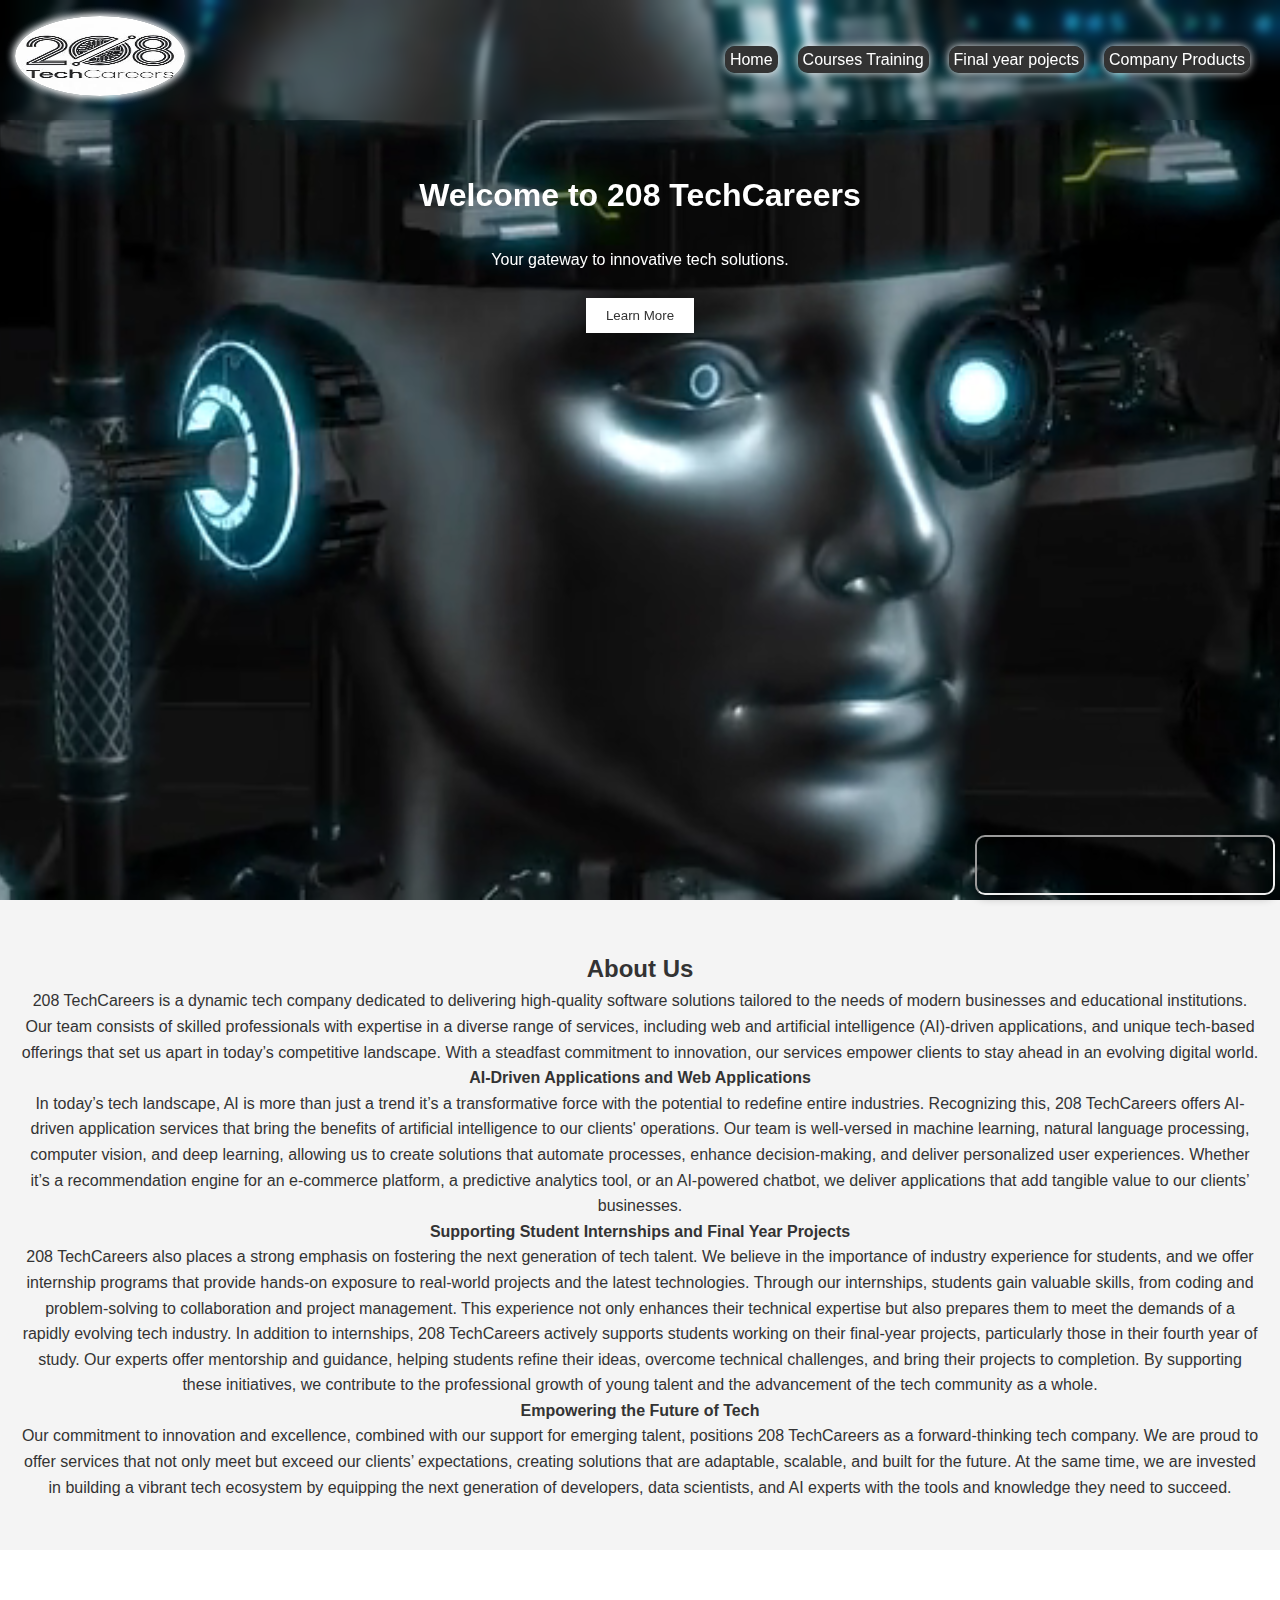
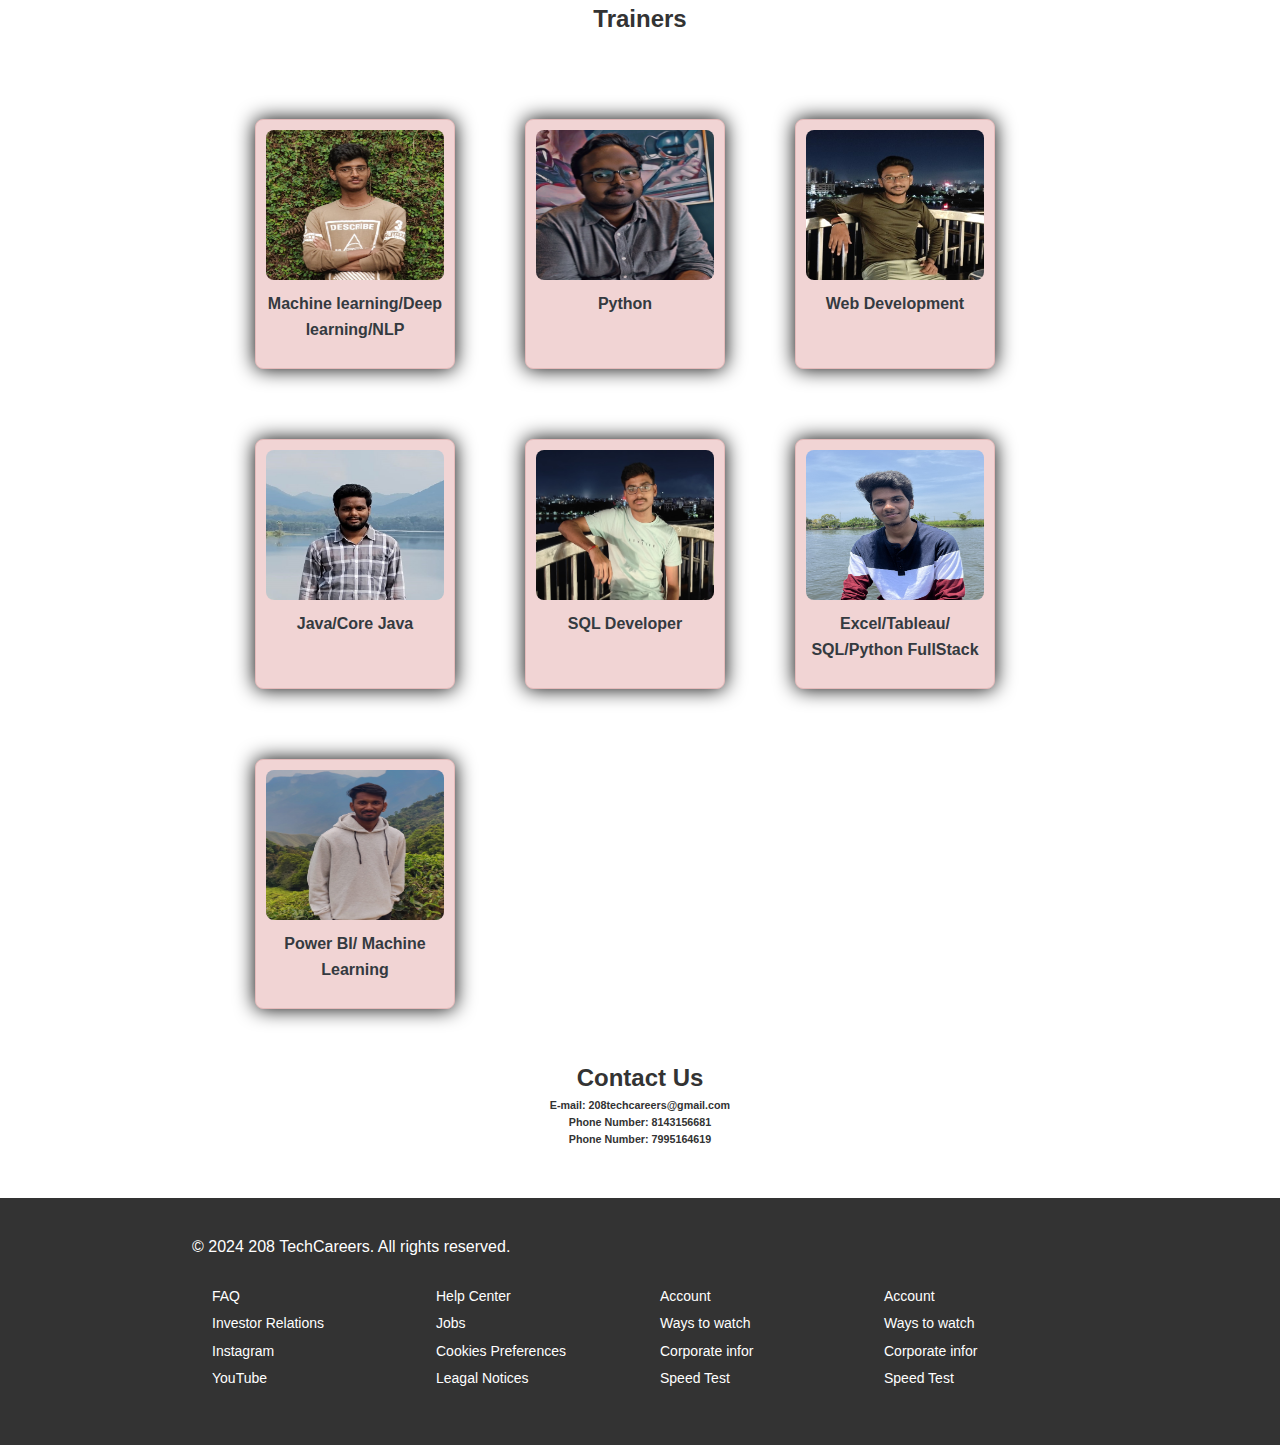
<file: index.html>
<!DOCTYPE html>
<html lang="en">
<head>
  <meta charset="UTF-8">
  <meta name="viewport" content="width=device-width, initial-scale=1.0">
  <title>208 TechCareers</title>
  <link rel="stylesheet" href="style.css">
</head>

<body>
    <div class="body-move">
  <!-- Header Section -->
 


  <section id="home" class="main-banner">
  <header>
    <div class="logo"><img src="logo1.jpeg" alt=""></div>
    <nav>
      <ul>
        <li><a href="#">Home</a></li>
        <li><a href="course.html">Courses Training</a></li>
        <li><a href="final_year_projects.html">Final year pojects</a></li>
        <li><a href="product.html">Company Products</a></li>
      </ul>
    </nav>
  </header>
  <div class="video-background">
    <video autoplay muted loop playsinline>
        <source src="video.mp4" type="video/mp4">
       
      </video>
      </div>
  <!-- Main Section -->
  

    <h1>Welcome to 208 TechCareers</h1><br>
    <p>Your gateway to innovative tech solutions.</p><br>
    <a href="#about"><button>Learn More</button></a><br>

  
  </section>

  <iframe
  allow="microphone;"
  class="chatbot"
  width="300"
  height="60"
  src="https://console.dialogflow.com/api-client/demo/embedded/32bc1799-57f5-4ee3-a0a9-f9d465d432f5">
</iframe>


  <!-- About Section -->
  <section id="about" class="about">
    <h2>About Us</h2>
    <p>208 TechCareers is a dynamic tech company dedicated to delivering high-quality software solutions tailored to the needs of modern businesses and educational institutions. Our team consists of skilled professionals with expertise in a diverse range of services, including web and artificial intelligence (AI)-driven applications, and unique tech-based offerings that set us apart in today’s competitive landscape. With a steadfast commitment to innovation, our services empower clients to stay ahead in an evolving digital world.
</p>
      <h4>AI-Driven Applications and Web Applications</h4>
      <p>In today’s tech landscape, AI is more than just a trend it’s a transformative force with the potential to redefine entire industries. Recognizing this, 208 TechCareers offers AI-driven application services that bring the benefits of artificial intelligence to our clients' operations. Our team is well-versed in machine learning, natural language processing, computer vision, and deep learning, allowing us to create solutions that automate processes, enhance decision-making, and deliver personalized user experiences. Whether it’s a recommendation engine for an e-commerce platform, a predictive analytics tool, or an AI-powered chatbot, we deliver applications that add tangible value to our clients’ businesses.
      </p>
      <h4>Supporting Student Internships and Final Year Projects</h4> 
      <p>208 TechCareers also places a strong emphasis on fostering the next generation of tech talent. We believe in the importance of industry experience for students, and we offer internship programs that provide hands-on exposure to real-world projects and the latest technologies. Through our internships, students gain valuable skills, from coding and problem-solving to collaboration and project management. This experience not only enhances their technical expertise but also prepares them to meet the demands of a rapidly evolving tech industry.
      
      In addition to internships, 208 TechCareers actively supports students working on their final-year projects, particularly those in their fourth year of study. Our experts offer mentorship and guidance, helping students refine their ideas, overcome technical challenges, and bring their projects to completion. By supporting these initiatives, we contribute to the professional growth of young talent and the advancement of the tech community as a whole.
      </p>
      <h4>Empowering the Future of Tech</h4>  
      <p>Our commitment to innovation and excellence, combined with our support for emerging talent, positions 208 TechCareers as a forward-thinking tech company. We are proud to offer services that not only meet but exceed our clients’ expectations, creating solutions that are adaptable, scalable, and built for the future. At the same time, we are invested in building a vibrant tech ecosystem by equipping the next generation of developers, data scientists, and AI experts with the tools and knowledge they need to succeed.</p>

      </section>

<!--Course-->


      <section class="courses" id="teach">
        <h2>Trainers</h2>
        

<div class="CertiBlock">
  <a href="#teach" ><div class="cert-card">
      <img src="teachers\sai.jpeg" height="10" width="10" alt="Certificate 1" class="cert-img">
      <div class="cert-info">
          <p class="cert-title">Machine learning/Deep learning/NLP<p>
          
      </div>
    </div></a>

  <a href="#teach">
    <div class="cert-card">
      <img src="teachers\athreya.jpg" height="10" width="10" alt="Certificate 1" class="cert-img">
      <div class="cert-info">
          <p class="cert-title">Python</p>
          
      </div>
  </div></a>

  <a href="#teach"><div class="cert-card">
      <img src="teachers\pradeep.jpg" height="10" width="10" alt="Certificate 1" class="cert-img">
      <div class="cert-info">
          <p class="cert-title">Web Development</p>
        
      </div>
  </div></a>

  <a href="#teach" ><div class="cert-card">
      <img src="teachers\ayyappa.jpg" height="10" width="10" alt="Certificate 1" class="cert-img">
      <div class="cert-info">
      <p class="cert-title">Java/Core Java</p>
        
      </div>
  </div></a>





  <a href="#teach" ><div class="cert-card">
      <img src="teachers\krishna.jpg" height="10" width="10" alt="Certificate 1" class="cert-img">
      <div class="cert-info">
          <p class="cert-title">SQL Developer</p>
       
      </div>
  </div></a>

  <a href="#teach" ><div class="cert-card">
    <img src="teachers\kerala_kuty1.jpg" height="10" width="10" alt="Certificate 1" class="cert-img">
    <div class="cert-info">
        <p class="cert-title">Excel/Tableau/<br>SQL/Python FullStack</p>
      
    </div>
</div></a>



  <a href="#teach"><div class="cert-card">
      <img src="teachers\kerala_kutty2.jpg" height="10" width="10" alt="Certificate 1" class="cert-img">
      <div class="cert-info">
          <p class="cert-title">Power BI/ Machine Learning</p>
        
      </div>
  </div></a>



</div>

      </section>




  <!-- Contact Section -->
  <section id="contact" class="contact">
    <h2>Contact Us</h2>
    <h6>E-mail: <a>208techcareers@gmail.com</a></h6>
    <h6>Phone Number: 8143156681</h6>
    <h6>Phone Number: 7995164619</h6>
  </section>
   

  <!-- Footer Section -->
  <div class="footer">
    <p>&copy; 2024 208 TechCareers. All rights reserved.</p>
    <div class="row">
      <div class="col">
        <a href="">FAQ</a>
        <a href="">Investor Relations</a>
        <a href="https://www.instagram.com/208_techcareers?igsh=YjI4am5zNnhwZXNw">Instagram</a>
        <a href="https://youtube.com/@208techcareers?si=LNWzzytGHl1d8f6V">YouTube</a>
      </div>
      <div class="col">
        <a href="#contact">Help Center</a>
        <a href="">Jobs</a>
        <a href="">Cookies Preferences</a>
        <a href="">Leagal Notices</a>
      </div>
      <div class="col">
        <a href="">Account</a>
        <a href="">Ways to watch</a>
        <a href="">Corporate infor</a>
        <a href="">Speed Test</a>
      </div>
      <div class="col">
        <a href="">Account</a>
        <a href="">Ways to watch</a>
        <a href="">Corporate infor</a>
        <a href="">Speed Test</a>
      </div>
    </div>
  </div>
</div>


</body>
</html>
</file>
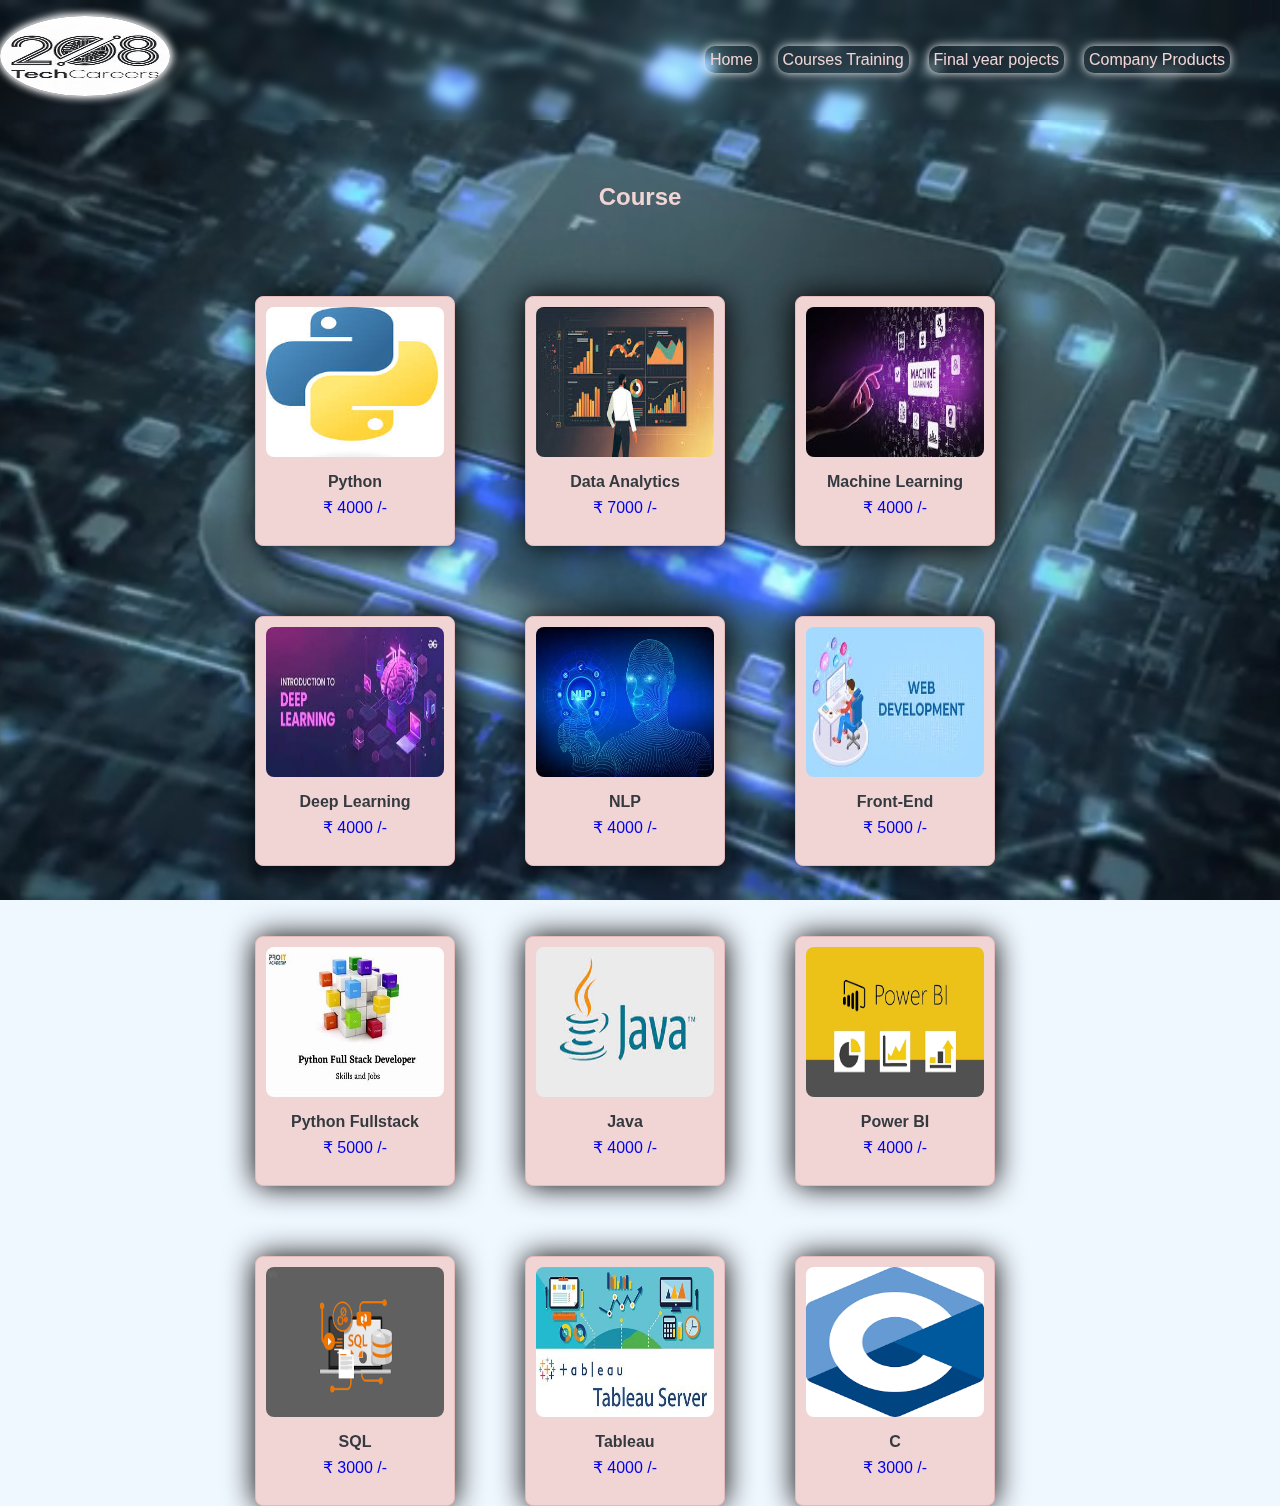
<file: course.html>
<!DOCTYPE html>
<html lang="en">
<head>
  <meta charset="UTF-8">
  <meta name="viewport" content="width=device-width, initial-scale=1.0">
  <title>208 TechCareers</title>
  <link rel="stylesheet" href="projects.css">
</head>

<body>
    <div class="body-move">
  <!-- Header Section -->
  
  <header>
    <div class="logo"><img src="logo1.jpeg" alt=""></div>
    <nav>
      <ul>
        <li><a href="index.html">Home</a></li>
        <li><a href="#">Courses Training</a></li>
        <li><a href="final_year_projects.html">Final year pojects</a></li>
        <li><a href="product.html">Company Products</a></li>
        
      </ul>
    </nav>
  </header>





  <section class="courses">
    <div class="video-background">
      <video autoplay muted loop playsinline>
          <source src="203987-923133879_tiny.mp4" type="video/mp4">
        </video>
      </div>
    
    <h2>Course</h2>
<div class="CertiBlock">
                      <a href="pdf\Python.pdf">
                        <div class="cert-card">
                          <img src="courses\Python.jpeg" height="10" width="10" alt="Certificate 1" class="cert-img">
                          <div class="cert-info">
                              <p class="cert-title">Python</p>
                              <p class="price">₹ 4000 /-</p>
                              
                          </div>
                      </div></a>





                      <a href="sub_category.html" ><div class="cert-card">
                        <img src="courses\data analytics.jpeg" height="10" width="10" alt="Certificate 1" class="cert-img">
                        <div class="cert-info">
                            <p class="cert-title">Data Analytics</p>
                            <p class="price">₹ 7000 /-</p>  
                         
                        </div>
                    </div></a>




                    <a href="pdf/ML.pdf" ><div class="cert-card">
                      <img src="courses\ml.jpeg" height="10" width="10" alt="Certificate 1" class="cert-img">
                      <div class="cert-info">
                      <p class="cert-title">Machine Learning</p>
                      <p class="price">₹ 4000 /-</p>
                        
                      </div>
                  </div></a>



                  <a href="pdf/dl.txt">
                    <div class="cert-card" >
                        <img src="courses\deep learning.jpeg" height="10" width="10" alt="Certificate 1" class="cert-img">
                        <div class="cert-info">
                            <p class="cert-title">Deep Learning</p>
                            <p class="price">₹ 4000 /-</p>
                           
                        </div>
                    </div></a>



                      <a href="pdf/nlp.pdf" ><div class="cert-card">
                          <img src="courses\nlp.jpeg" height="10" width="10" alt="Certificate 1" class="cert-img">
                          <div class="cert-info">
                              <p class="cert-title">NLP</p>
                              <p class="price">₹ 4000 /-</p>
                            
                          </div>
                      </div></a>

                     

                      <a href="pdf\front.pdf" ><div class="cert-card">
                          <img src="courses\web dev.jpeg" height="10" width="10" alt="Certificate 1" class="cert-img">
                          <div class="cert-info">
                              <p class="cert-title">Front-End</p>
                              <p class="price">₹ 5000 /-</p>
                            
                          </div>
                      </div></a>




                      <a href="pdf\Python Full Stack .pdf" ><div class="cert-card">
                          <img src="courses\pythonfull.jpeg" height="10" width="10" alt="Certificate 1" class="cert-img">
                          <div class="cert-info">
                              <p class="cert-title">Python Fullstack</p>
                              <p class="price">₹ 5000 /-</p>
                             
                          </div>
                      </div></a>



                      <a href="pdf\Java.pdf" ><div class="cert-card">
                        <img src="courses\java.jpeg" height="10" width="10" alt="Certificate 1" class="cert-img">
                        <div class="cert-info">
                            <p class="cert-title">Java</p>
                            <p class="price">₹ 4000 /-</p>  
                           
                        </div>
                    </div></a>




                    
    <a href="pdf\power bi.pdf"><div class="cert-card">
      <img src="courses\powerbi.png" height="10" width="10" alt="Certificate 1" class="cert-img">
      <div class="cert-info">
          <p class="cert-title">Power BI</p>
          <p class="price">₹ 4000 /-</p>
         
      </div>
  </div></a>



  <a href="pdf\sql.pdf" ><div class="cert-card">
      <img src="courses\sql.png" height="10" width="10" alt="Certificate 1" class="cert-img">
      <div class="cert-info">
          <p class="cert-title">SQL</p>
          <p class="price">₹ 3000 /-</p>
         
      </div>
  </div></a>




  <a href="pdf\tableau.pdf" ><div class="cert-card">
                      <img src="courses\tableau.jpeg" height="10" width="10" alt="Certificate 1" class="cert-img">
                      <div class="cert-info">
                          <p class="cert-title">Tableau</p>
                          <p class="price">₹ 4000 /-</p>
                         
                      </div>
  </div></a>





                      <a href="pdf/c.pdf" ><div class="cert-card">
                        <img src="courses\C.png" height="10" width="10" alt="Certificate 1" class="cert-img">
                        <div class="cert-info">
                            <p class="cert-title">C</p>
                            <p class="price">₹ 3000 /-</p>
                           
                        </div>
                    </div></a>


                  

    </div>
    

    </section>
    
</body>
</html>
</file>
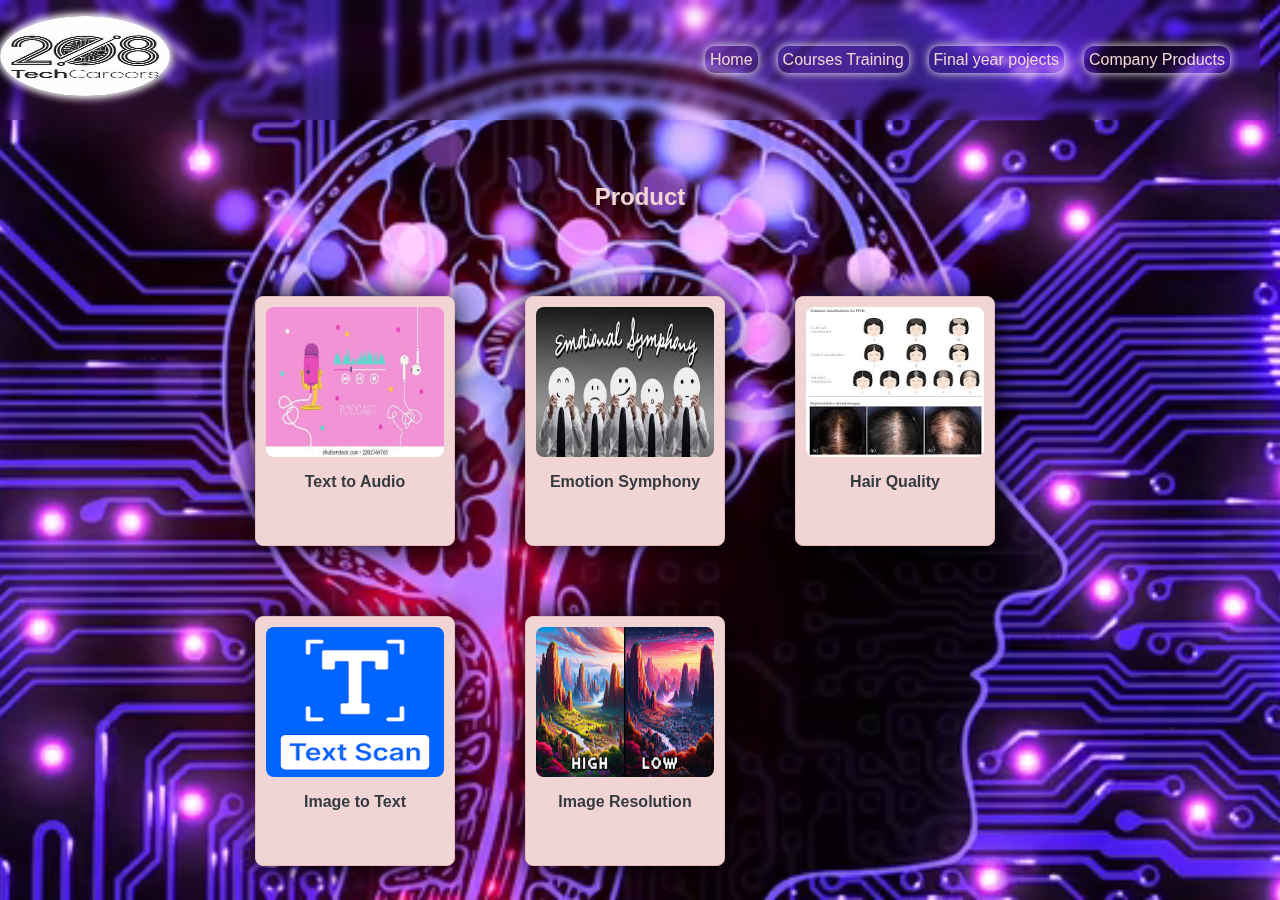
<file: product.html>
<!DOCTYPE html>
<html lang="en">
<head>
  <meta charset="UTF-8">
  <meta name="viewport" content="width=device-width, initial-scale=1.0">
  <title>208 TechCareers</title>
  <link rel="stylesheet" href="projects.css">
</head>

<body>
    <div class="body-move">
  <!-- Header Section -->
  
  <header>
    <div class="logo"><img src="logo1.jpeg" alt=""></div>
    <nav>
      <ul>
        <li><a href="index.html">Home</a></li>
        <li><a href="course.html">Courses Training</a></li>
        <li><a href="final_year_projects.html">Final year pojects</a></li>
        <li><a href="#">Company Products</a></li>
        
      </ul>
    </nav>
  </header>



    
  <section class="courses">
    <div class="video-background">
      <video autoplay muted loop playsinline>
          <source src="176794-856056410_tiny.mp4" type="video/mp4">
        </video>
      </div>
    <h2>Product</h2>
    

<div class="CertiBlock">


    <a href="">
        <div class="cert-card">
          <img src="product\audio pod cast.jpeg" height="10" width="10" alt="Certificate 1" class="cert-img">
          <div class="cert-info">
              <p class="cert-title">Text to Audio</p>
              
          </div>
    </div></a>


    <a href=""><div class="cert-card">
        <img src="product\emotion Symphone.jpeg" height="10" width="10" alt="Certificate 1" class="cert-img">
        <div class="cert-info">
            <p class="cert-title">Emotion Symphony</p>
         
        </div>
    </div></a>

    <a href="" ><div class="cert-card">
        <img src="product\hair disease.jpeg" height="10" width="10" alt="Certificate 1" class="cert-img">
        <div class="cert-info">
        <p class="cert-title">Hair Quality</p>
          
        </div>
    </div></a>




    <a href="" >
        <div class="cert-card" >
            <img src="product\image to text.png" height="10" width="10" alt="Certificate 1" class="cert-img">
            <div class="cert-info">
                <p class="cert-title">Image to Text</p>
               
            </div>
    </div></a>



    <a href="" ><div class="cert-card">
        <img src="product\image quality.jpeg" height="10" width="10" alt="Certificate 1" class="cert-img">
        <div class="cert-info">
            <p class="cert-title">Image Resolution</p>
          
        </div>
    </div></a>
     


   

    </div>
    </section>
    
</body>
</html>
</file>
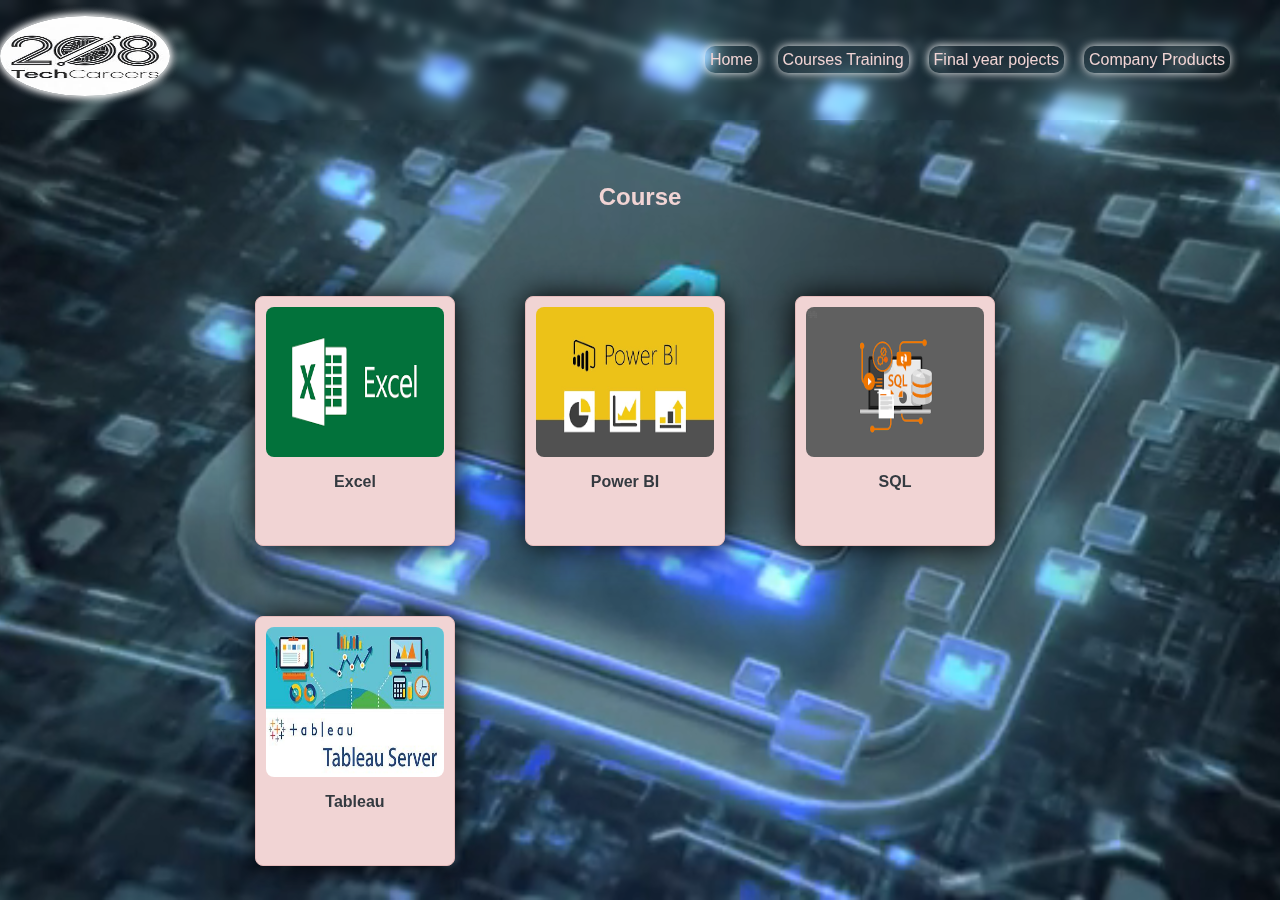
<file: sub_category.html>
<!DOCTYPE html>
<html lang="en">
<head>
  <meta charset="UTF-8">
  <meta name="viewport" content="width=device-width, initial-scale=1.0">
  <title>208 TechCareers</title>
  <link rel="stylesheet" href="projects.css">
</head>

<body>
    <div class="body-move">
  <!-- Header Section -->
  
  <header>
    <div class="logo"><img src="logo1.jpeg" alt=""></div>
    <nav>
      <ul>
        <li><a href="index.html">Home</a></li>
        <li><a href="course.html">Courses Training</a> </li>
        <li><a href="final_year_projects.html">Final year pojects</a></li>
        <li><a href="product.html">Company Products</a></li>
        
      </ul>
    </nav>
  </header>
  


  <section class="courses">
    <div class="video-background">
      <video autoplay muted loop playsinline>
          <source src="203987-923133879_tiny.mp4" type="video/mp4">
        </video>
      </div>
    <h2>Course</h2>
<div class="CertiBlock">

    <a href="pdf\excel.pdf" ><div class="cert-card">
        <img src="courses\excel.png" height="10" width="10" alt="Certificate 1" class="cert-img">
        <div class="cert-info">
            <p class="cert-title">Excel</p>
           
        </div>
    </div></a>



    <a href="pdf\power bi.pdf" ><div class="cert-card">
        <img src="courses\powerbi.png" height="10" width="10" alt="Certificate 1" class="cert-img">
        <div class="cert-info">
            <p class="cert-title">Power BI</p>
           
        </div>
    </div></a>



    <a href="pdf\sql.pdf" ><div class="cert-card">
        <img src="courses\sql.png" height="10" width="10" alt="Certificate 1" class="cert-img">
        <div class="cert-info">
            <p class="cert-title">SQL</p>
           
        </div>
    </div></a>




    <a href="pdf\tableau.pdf" ><div class="cert-card">
                        <img src="courses\tableau.jpeg" height="10" width="10" alt="Certificate 1" class="cert-img">
                        <div class="cert-info">
                            <p class="cert-title">Tableau</p>
                           
                        </div>
    </div></a>

    </div>
    </section>
    
</body>
</html>
</file>
<file: style.css>
* {
    margin: 0;
    padding: 0;
    box-sizing: border-box;
  }
  
  /* Body Styling */
  body {
    font-family: Arial, sans-serif;
    color: #333;
    line-height: 1.6;
  }
  
  /* Header Styling */
  header {
    top:0%;
 
    color: #fff;
    padding: 1rem 0;
    display: flex;
    justify-content: space-between;
    align-items: center;
    position: fixed;
    width: 100%;
     transition:background-color 3s ease;
     backdrop-filter: blur(4px);
     margin-left: -20px;
    z-index: 10;
   
     
  }
  
 

 .logo img{

     
     height: 80px;
     width:170px;
     border-radius: 50%;
     box-shadow: 0 0 10px white,
     0 0 10px whitesmoke;
   
   font-size: 1.5rem;
   font-weight: bold;
   margin-left: 15px;
   
 }
  
  header nav ul {

    list-style: none;
    display: flex;
    margin-right: 20px;
  }
  
  header nav ul li {
   
    
    margin: 0 10px;
  
  }
  
  header nav ul li a {
    color: #fff;
    background-color: #333;
    padding:5px;
    border-radius: 10px;
    text-decoration: none;
    box-shadow: 0 0 10px whitesmoke;
    

  }
  
  /* Main Banner Styling */
  .main-banner {

  
     
     background-repeat: no-repeat;
     background-position:center;
     background-size: cover;
     backdrop-filter: blur(4px);
    color: #fff;
    padding: 170px 20px;
    text-align: center;
    height: 100vh
  }
  
  .main-banner button {
    background-color: #fff;
    color: #333;
    border: none;
    padding: 10px 20px;
    cursor: pointer;
  }
  

  .chatbot {
    position: fixed; 
    bottom: 5px;    
    right: 5px;     
    z-index: 1000;   
    border-radius: 10px;       
    box-shadow: 0 4px 8px rgba(0, 0, 0, 0.2); 
    padding: 2px;   
}


 .chatbot:hover{
  height: 400px;
 }
  
  
  /* About Section */
  .about {
    background: #f4f4f4;
    padding: 50px 20px;
    text-align: center;
  }
  
  /* Contact Section */
  .contact {
    padding: 50px 20px;
    text-align: center;
  }
  
  #contact-form {
    display: flex;
    flex-direction: column;
    align-items: center;
  }
  
  #contact-form input, #contact-form textarea {
    margin: 10px 0;
    padding: 10px;
    width: 100%;
    max-width: 500px;
  }
  
  #contact-form button {
    padding: 10px 20px;
    background-color: #333;
    color: #fff;
    border: none;
    cursor: pointer;
  }
  
  /* Footer Section */
  .footer {
    background-color: #333;
    color: #fff;
    padding:30px 15% 20px;
    border-top:6px solid #333
  }
  .footer p{
    color: #fff;
    margin-bottom: 15px;
  }
  .footer .col{
    flex-basis: 25%;
    flex-grow: 1;
    margin-left: 20px;
    margin-bottom: 20px;
  }
  .footer .col a{
    display: block;
    text-decoration: none;
    color:white;
    font-size:14px;
    margin-bottom: 5px;
  }
.footer .row{
    display: flex;
    align-items: flex-start;
    padding: 10px 0;
}

  .body-move{
     
   overflow-y:auto;
  }

 header:hover {
     backdrop-filter: blur(4px);
     
     }

    /*  COURSES */
.courses h2{

    padding: 50px 20px;
    text-align: center;
    
}


.CertiBlock {
  display: grid;
  justify-content: center;
align-items: center;
align-content: center;
justify-items: center;
grid-template-columns: auto auto auto;
gap: 40px;

}
.cert-card {
  display: inline-block;
  
  width: 200px;
  height: 250px;
  margin-top: 30px;
  margin-right: 30px;
  background-color: #f1d4d4;
  border: 1px solid #e5baba;
  border-radius: 8px;
  padding: 10px;
  transition: transform 0.3s ease, box-shadow 0.3s ease;
  cursor: pointer;
  box-shadow: 0 0 20px black;
}

.cert-card:hover {
  transform: translateY(-10px);
  box-shadow: 0 8px 16px rgba(252, 251, 251, 0.087);
}

.cert-img {
  width: 100%;
  height: 150px;
  cursor: pointer;
  margin-bottom: 4px;
  border-radius: 8px;
}

.cert-info {
  text-align: center;
}

.cert-title {
  font-weight: bold;
  color: #343a40;
  font-family: inherit;
  
}



@media screen and (max-width: 700px) {

  .logo img{
     
    height: 40px;
    width:50px;
    border-radius: 50%;
    box-shadow: 0 0 10px white,
    0 0 10px whitesmoke;
  
  font-size: 1.2rem;
  font-weight: bold;
  margin-left: 15px;
  
}
header nav ul li a {
  font-size: 7px;
  padding:1px;
  border-radius: 10px;
  text-decoration: none;
  box-shadow: 0 0 10px whitesmoke;
  

}
 
  header nav ul {

    list-style: none;
    display: flex;
    margin-right: 10px;
  }
  h2{
      font-size: 15px;
  }

  p{
      font-size: 10px;
  }


  .cert-card {
    display: inline-block;
  
    width: 80px;
    height: 125px;
    margin-top: 15px;
    margin-right: 15px;
    background-color: #f1d4d4;
    border: 1px solid #e5baba;
    border-radius: 8px;
    padding: 5px;
    transition: transform 0.3s ease, box-shadow 0.3s ease;
    cursor: pointer;
    box-shadow: 0 0 20px black;
  }

  .cert-img {
    width: 100%;
    height: 50px;
    cursor: pointer;
    margin-bottom: 4px;
    border-radius: 8px;
  }
  
.cert-title {
  font-weight:lighter;
  color: #343a40;
  font-family: inherit;
  font-size: 10px;
}

.chatbot {
  width: 200px;
}


.chatbot:hover{
height: 300px;
}


  
}





.video-background {
    position: fixed;
    top: 0;
    left: 0;
    width: 100%;
    height: 100%;
    z-index: -1;
    overflow: hidden;
}

video {
    position: absolute;
    top: 50%;
    left: 50%;
    min-width: 100%;
    min-height: 100%;
    width: auto;
    height: auto;
    transform: translate(-50%, -50%);
    object-fit: cover; /* Ensures the video covers the background */
    z-index: -1;
}
</file>
<file: projects.css>
* {
    margin: 0;
    padding: 0;
    box-sizing: border-box;
  }
  
  /* Body Styling */
  body {
    font-family: Arial, sans-serif;
    color:  #f1d4d4;
    line-height: 1.6;
    background-color: aliceblue;
  }
  
  /* Header Styling */
  header {
    top:0%;
 
    color: #fff;
    padding: 1rem 0;
    display: flex;
    justify-content: space-between;
    align-items: center;
    position: fixed;
    width: 100%;
     transition:background-color 3s ease;
     backdrop-filter: blur(4px);
     margin-left: -20px;
    z-index: 10;
   
     
  }
  
 

 .logo img{
     
     height: 80px;
     width:170px;
     border-radius: 50%;
     box-shadow: 0 0 10px white,
     0 0 10px whitesmoke;
   
   font-size: 1.5rem;
   font-weight: bold;
   margin-left: 20px;
   
 }
  
  header nav ul {

    list-style: none;
    display: flex;
    margin-right: 20px;
  }
  
  header nav ul li {
   
    
    margin: 0 10px;
  
  }
  
  header nav ul li a {
    color:   #f1d4d4;
    padding:5px;
    border-radius: 10px;
    text-decoration: none;
    box-shadow: 0 0 10px whitesmoke;
    

  }
  
  .chatbot {
    position: fixed; 
    bottom: 5px;    
    right: 5px;     
    z-index: 1000;   
    border-radius: 10px;       
    box-shadow: 0 4px 8px rgba(0, 0, 0, 0.2); 
    padding: 2px;   
}



 .chatbot:hover{
  height: 400px;
 }
  

    /*  COURSES */

    .courses h2{

      padding: 50px 20px;
      text-align: center;
      margin-top: 10%;
      
  }
  

  .CertiBlock {
      display: grid;
      justify-content: center;
    align-items: center;
    align-content: center;
    justify-items: center;
    grid-template-columns: auto auto auto;
    gap: 40px;
    
  }
  .cert-card {
      display: inline-block;
      
      width: 200px;
      height: 250px;
      margin-top: 30px;
      margin-right: 30px;
      background-color: #f1d4d4;
      border: 1px solid #e5baba;
      border-radius: 8px;
      padding: 10px;
      transition: transform 0.3s ease, box-shadow 0.3s ease;
      cursor: pointer;
      box-shadow: 0 0 30px black;
  }

  .cert-card:hover {
      transform: translateY(-10px);
      box-shadow: 0 8px 16px rgba(252, 251, 251, 0.087);
  }
  
  .cert-img {
      width: 100%;
      height: 150px;
      cursor: pointer;
      margin-bottom: 4px;
      border-radius: 8px;
  }
  
  .cert-info {
      text-align: center;
  }
  
  .cert-title {
      font-weight: bold;
      color: #343a40;
      font-family: inherit;
      
  }
  
 .courses button{ 
  height: 30px;
  padding: 4px;
  margin-left: 43%;
  border-radius: 6%;
  background-color: #efa4a4;
  box-shadow: 0 0 9px rgb(78, 71, 71);
 }




 @media screen and (max-width: 700px) {

  .logo img{
     
    height: 40px;
    width:50px;
    border-radius: 50%;
    box-shadow: 0 0 10px white,
    0 0 10px whitesmoke;
  
  font-size: 1.2rem;
  font-weight: bold;
  margin-left: 20px;
  
}
header nav ul li a {
  font-size: 7px;
  padding:1px;
  border-radius: 10px;
  text-decoration: none;
  box-shadow: 0 0 10px whitesmoke;
  

}
 
  header nav ul {

    list-style: none;
    display: flex;
    margin-right: 10px;
  }
  h2{
   
      font-size: 15px;
     
  }

  p{
      font-size: 10px;
  }


  .cert-card {
    display: inline-block;
    
    width: 80px;
    height: 125px;
    margin-top: 15px;
    margin-right: 15px;
    background-color: #f1d4d4;
    border: 1px solid #e5baba;
    border-radius: 8px;
    padding: 5px;
    transition: transform 0.3s ease, box-shadow 0.3s ease;
    cursor: pointer;
    box-shadow: 0 0 30px black
    0 0 30px whitesmoke
    0 0 30px black;
  }

  .cert-img {
    width: 100%;
    height: 50px;
    cursor: pointer;
    margin-bottom: 4px;
    border-radius: 8px;
  }
  .cert-title {
    font-weight:lighter;
    color: #343a40;
    font-family: inherit;
    
  }

  .courses button{ 
    height: 20px;
    padding: 2px;
    margin-left: 38%;
    border-radius: 3%;
    font-size: 10px;
   }
   
.chatbot {
  width: 200px;
}


.chatbot:hover{
height: 300px;
}

  
}






.video-background {
  position: fixed;
  top: 0;
  left: 0;
  width: 100%;
  height: 100%;
  z-index: -1;
  overflow: hidden;
}

video {
  position: absolute;
  top: 50%;
  left: 50%;
  min-width: 100%;
  min-height: 100%;
  width: auto;
  height: auto;
  transform: translate(-50%, -50%);
  object-fit: cover; /* Ensures the video covers the background */
  z-index: -1;
}
</file>
